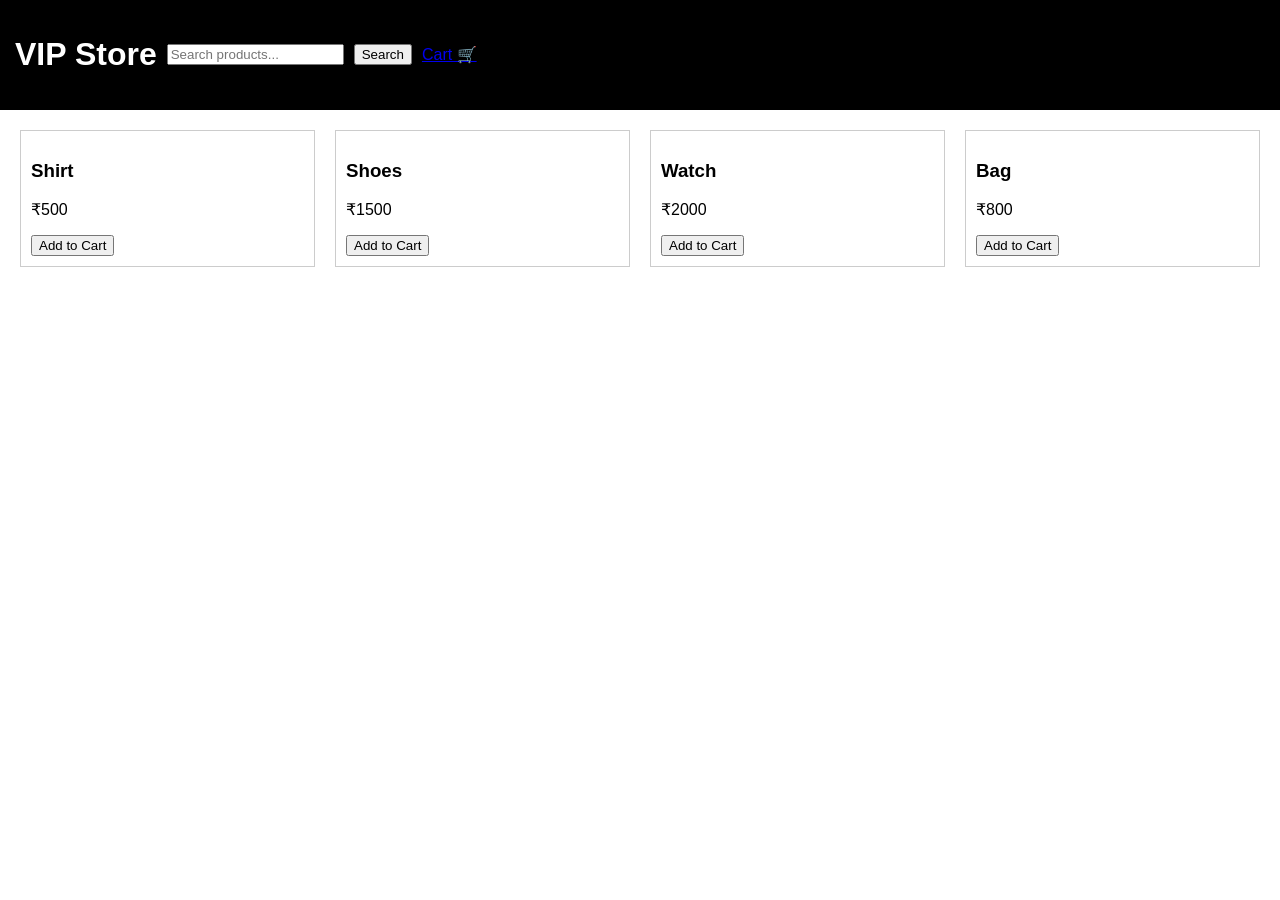
<file: index.html>
<!DOCTYPE html>
<html lang="en">
<head>
  <meta charset="UTF-8">
  <meta name="viewport" content="width=device-width, initial-scale=1.0">
  <title>VIP Store</title>

  <link rel="stylesheet" href="./css/style.css">
</head>

<body>

  <!-- Navbar -->
  
  <header class="navbar">
    <h1>VIP Store</h1>

    <input type="text" id="search" placeholder="Search products...">
    <button onclick="searchProducts()">Search</button>

    <a href="#">Cart 🛒</a>
  </header>

  <!-- Products -->
  <main>
    <div id="products"></div>
  </main>

  <script src="./js/app.js" defer></script>

</body>
</html>
</file>
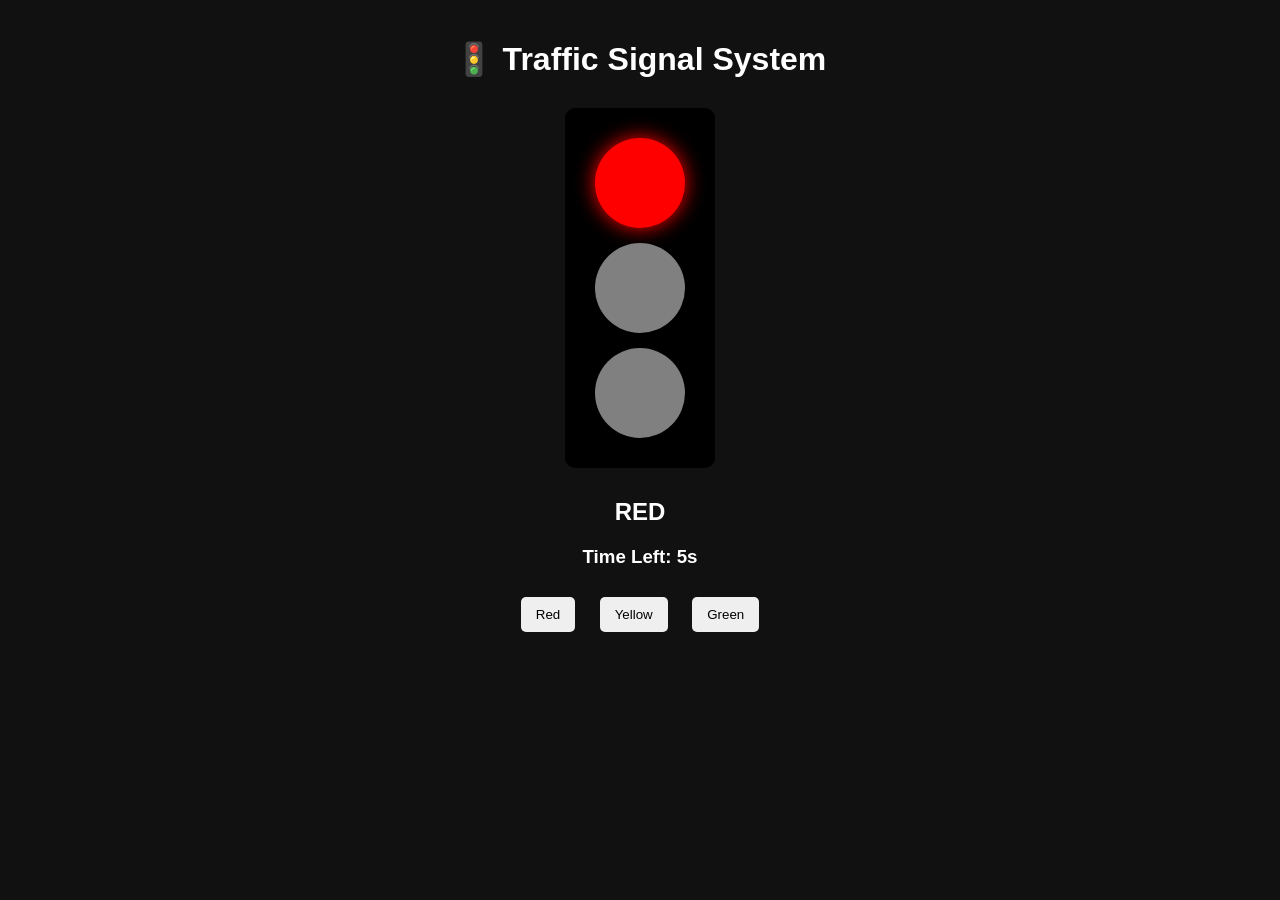
<file: Index.html>
<!DOCTYPE html>
<html lang="en">
<head>
  <meta charset="UTF-8">
  <title>Traffic Signal System</title>

  <style>
    body {
      margin: 0;
      background: #111;
      color: white;
      text-align: center;
      font-family: Arial;
    }

    h1 {
      margin-top: 40px;
    }

    .box {
      width: 120px;
      margin: 30px auto;
      background: black;
      padding: 15px;
      border-radius: 10px;
    }

    .light {
      width: 90px;
      height: 90px;
      margin: 15px auto;
      border-radius: 50%;
      background: grey;
      transition: 0.3s;
    }

    .red.on {
      background: red;
      box-shadow: 0 0 20px red;
    }

    .yellow.on {
      background: yellow;
      box-shadow: 0 0 20px yellow;
    }

    .green.on {
      background: green;
      box-shadow: 0 0 20px green;
    }

    .buttons button {
      margin: 10px;
      padding: 10px 15px;
      border: none;
      cursor: pointer;
      border-radius: 5px;
    }
  </style>
</head>

<body>

  <h1>🚦 Traffic Signal System</h1>

  <div class="box">
    <div id="red" class="light red"></div>
    <div id="yellow" class="light yellow"></div>
    <div id="green" class="light green"></div>
  </div>

  <h2 id="status">RED</h2>
  <h3 id="timer">Time Left: 5s</h3>

  <div class="buttons">
    <button onclick="setLight('red')">Red</button>
    <button onclick="setLight('yellow')">Yellow</button>
    <button onclick="setLight('green')">Green</button>
  </div>

  <script>
    let current = "red";
    let time = 5;
    let countdown;

    function updateUI() {
      document.getElementById("red").classList.remove("on");
      document.getElementById("yellow").classList.remove("on");
      document.getElementById("green").classList.remove("on");

      document.getElementById(current).classList.add("on");
      document.getElementById("status").innerText = current.toUpperCase();
      document.getElementById("timer").innerText = "Time Left: " + time + "s";
    }

    function nextLight() {
      if (current === "red") {
        current = "green";
        time = 4;
      } else if (current === "green") {
        current = "yellow";
        time = 2;
      } else {
        current = "red";
        time = 5;
      }

      startCycle();
    }

    function startCycle() {
      clearInterval(countdown);

      updateUI();

      countdown = setInterval(() => {
        time--;
        updateUI();

        if (time === 0) {
          clearInterval(countdown);
          nextLight();
        }
      }, 1000);
    }

    function setLight(color) {
      current = color;

      if (color === "red") time = 5;
      else if (color === "green") time = 4;
      else time = 2;

      startCycle();
    }

    // start automatically
    startCycle();
  </script>

</body>
</html>
</file>
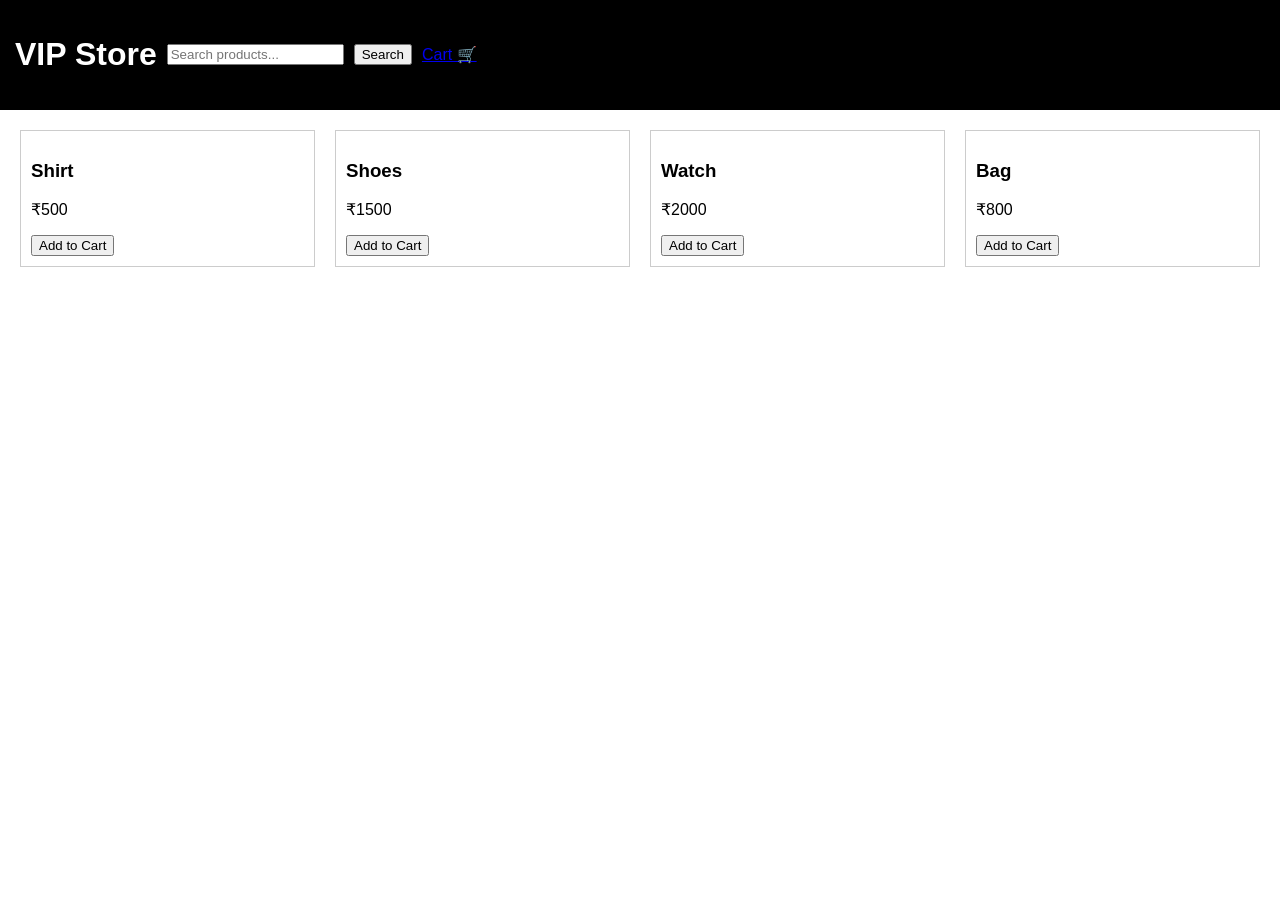
<file: ecommerce/index.html>
<!DOCTYPE html>
<html lang="en">
<head>
  <meta charset="UTF-8">
  <meta name="viewport" content="width=device-width, initial-scale=1.0">
  <title>VIP Store</title>

  <link rel="stylesheet" href="./css/style.css">
</head>

<body>

  <!-- Navbar -->
  <header class="navbar">
    <h1>VIP Store</h1>

    <input type="text" id="search" placeholder="Search products...">
    <button onclick="searchProducts()">Search</button>

    <a href="#">Cart 🛒</a>
  </header>

  <!-- Products -->
  <main>
    <div id="products"></div>
  </main>

  <script src="./js/app.js" defer></script>

</body>
</html>
</file>
<file: css/style.css>
body {
  font-family: Arial;
  margin: 0;
  padding: 0;
}

.navbar {
  background: black;
  color: white;
  padding: 15px;
  display: flex;
  gap: 10px;
  align-items: center;
}

#products {
  display: grid;
  grid-template-columns: repeat(4, 1fr);
  gap: 20px;
  padding: 20px;
}

.card {
  border: 1px solid #ccc;
  padding: 10px;
}
</file>
<file: ecommerce/css/style.css>
body {
  font-family: Arial;
  margin: 0;
  padding: 0;
}

.navbar {
  background: black;
  color: white;
  padding: 15px;
  display: flex;
  gap: 10px;
  align-items: center;
}

#products {
  display: grid;
  grid-template-columns: repeat(4, 1fr);
  gap: 20px;
  padding: 20px;
}

.card {
  border: 1px solid #ccc;
  padding: 10px;
}
</file>
